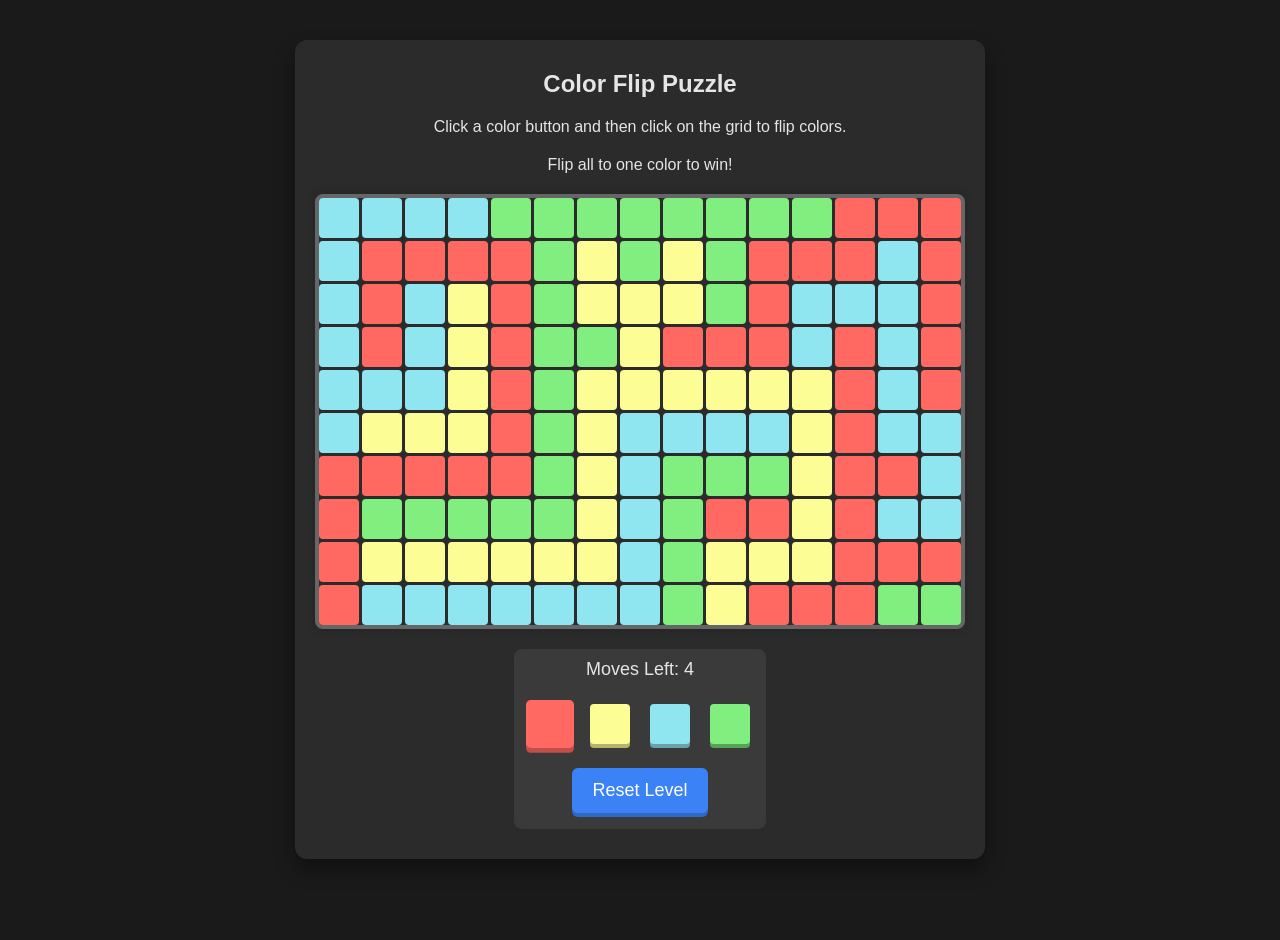
<file: index.html>
<!DOCTYPE html>
<html lang="en">
<head>
    <meta charset="UTF-8">
    <meta name="viewport" content="width=device-width, initial-scale=1.0">
    <title>Color Flip Puzzle</title>
    <link rel="stylesheet" href="style.css">
</head>
<body>

<div id="game-wrapper">
    <h2 class="centerTitle">Color Flip Puzzle</h2>
    <p class="centerTitle">Click a color button and then click on the grid to flip colors. </p>
    <p class="centerTitle"> Flip all to one color to win!</p>
    <!-- Game grid -->
    <div id="sokoban-grid"></div>

    <!-- Controls / Moves -->
    <div id="controls" class="centerTitle"></div>
</div>

<script src="game.js"></script>
</body>
</html>
</file>
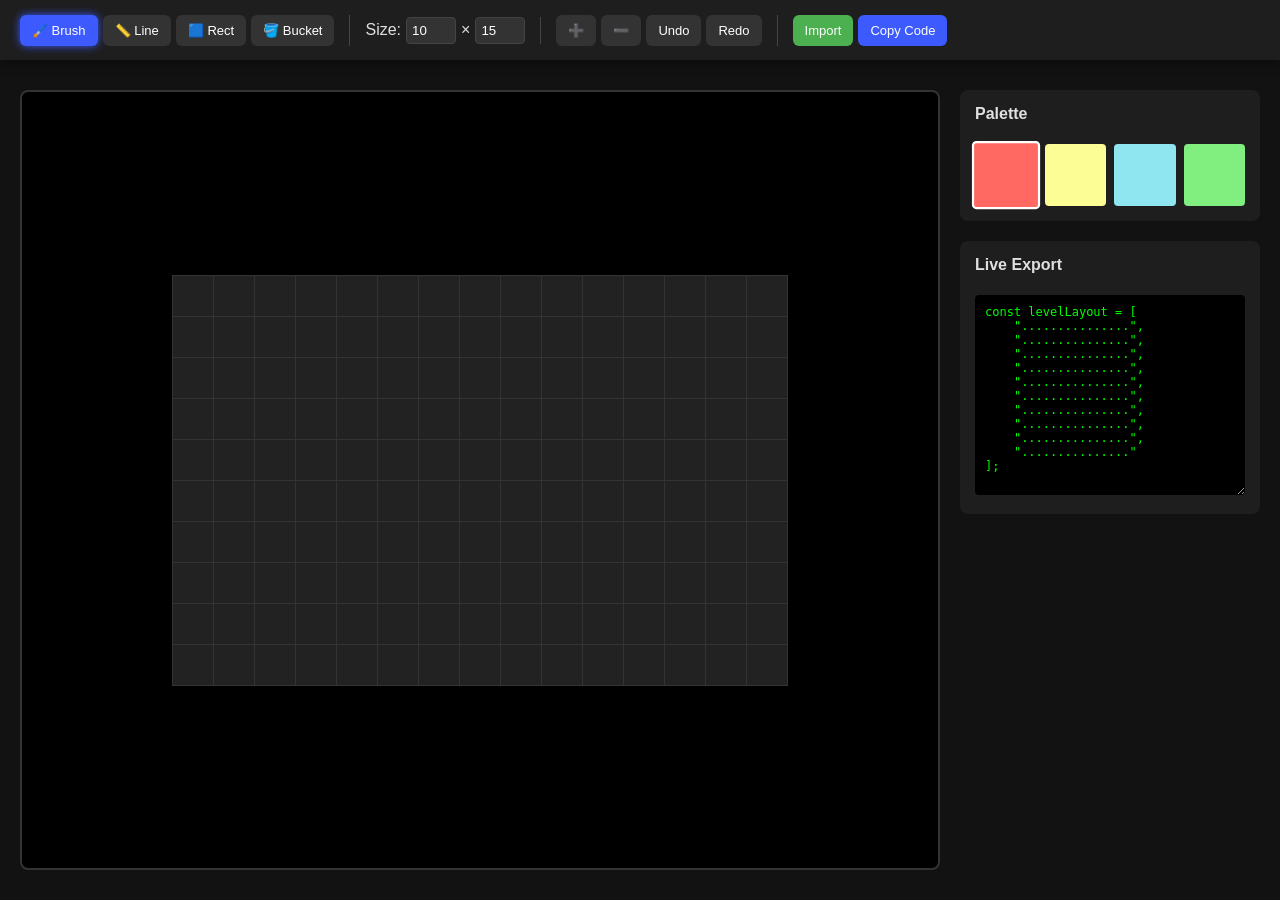
<file: Color Switch/MapMaker.html>
<!DOCTYPE html>
<html lang="en">
<head>
    <meta charset="UTF-8" />
    <meta name="viewport" content="width=device-width, initial-scale=1.0"/>
    <title>Pro Puzzle Editor</title>
    <style>
        :root {
            --bg: #121212;
            --panel: #1e1e1e;
            --accent: #3d5afe;
            --text: #e0e0e0;
            --tile-size: 40px;
        }

        * { box-sizing: border-box; font-family: 'Segoe UI', Tahoma, Geneva, Verdana, sans-serif; }
        body { background: var(--bg); color: var(--text); margin: 0; padding-top: 70px; display: flex; flex-direction: column; align-items: center; }

        /* --- Sticky Toolbar --- */
        .toolbar {
            position: fixed;
            top: 0;
            left: 0;
            right: 0;
            height: 60px;
            background: var(--panel);
            display: flex;
            align-items: center;
            padding: 0 20px;
            gap: 15px;
            box-shadow: 0 2px 10px rgba(0,0,0,0.5);
            z-index: 1000;
            overflow-x: auto;
        }

        .tool-group { display: flex; gap: 5px; border-right: 1px solid #444; padding-right: 15px; align-items: center; }
        .tool-group:last-child { border: none; }

        button {
            background: #333; color: white; border: none; padding: 8px 12px;
            border-radius: 6px; cursor: pointer; font-size: 13px; transition: 0.2s;
        }
        button:hover { background: #444; }
        button.active { background: var(--accent); box-shadow: 0 0 8px var(--accent); }

        input[type="number"] {
            width: 50px; background: #333; border: 1px solid #444; color: white;
            padding: 5px; border-radius: 4px;
        }

        /* --- Main Layout --- */
        .editor-container { display: flex; gap: 20px; padding: 20px; width: 100%; max-width: 1400px; height: calc(100vh - 80px); }
        
        .viewport {
            flex: 1; background: #000; border-radius: 8px; overflow: auto;
            display: flex; align-items: center; justify-content: center;
            border: 2px solid #333; position: relative;
        }

        #grid { 
            display: grid; gap: 1px; background: #333; border: 1px solid #333;
            user-select: none;
        }

        .tile {
            width: var(--tile-size); height: var(--tile-size);
            background: #222; cursor: crosshair;
        }

        /* --- Sidebar & Output --- */
        .sidebar { width: 300px; display: flex; flex-direction: column; gap: 20px; }
        .side-panel { background: var(--panel); padding: 15px; border-radius: 8px; }
        
        .color-palette { display: grid; grid-template-columns: repeat(4, 1fr); gap: 8px; }
        .color-swatch { 
            aspect-ratio: 1; border-radius: 4px; cursor: pointer; border: 2px solid transparent; 
        }
        .color-swatch.active { border-color: white; transform: scale(1.1); }

        textarea {
            width: 100%; height: 200px; background: #000; color: #0f0;
            font-family: monospace; font-size: 12px; border: none; padding: 10px; border-radius: 4px;
        }

        .undo-redo-info { font-size: 11px; color: #888; margin-top: 5px; }
    </style>
</head>
<body oncontextmenu="return false;">

<div class="toolbar">
    <div class="tool-group">
        <button id="btn-brush" class="active" onclick="setTool('brush')">🖌️ Brush</button>
        <button id="btn-line" onclick="setTool('line')">📏 Line</button>
        <button id="btn-rect" onclick="setTool('rect')">🟦 Rect</button>
        <button id="btn-bucket" onclick="setTool('bucket')">🪣 Bucket</button>
    </div>
    
    <div class="tool-group">
        <label>Size:</label>
        <input type="number" id="rows" value="10" onchange="resizeGrid()">
        <span>×</span>
        <input type="number" id="cols" value="15" onchange="resizeGrid()">
    </div>

    <div class="tool-group">
        <button onclick="zoom(0.1)">➕</button>
        <button onclick="zoom(-0.1)">➖</button>
        <button onclick="undo()">Undo</button>
        <button onclick="redo()">Redo</button>
    </div>

    <div class="tool-group">
        <button onclick="importLayout()" style="background: #4caf50;">Import</button>
        <button onclick="copyLevelLayout()" style="background: var(--accent);">Copy Code</button>
    </div>
</div>

<div class="editor-container">
    <div class="viewport">
        <div id="grid"></div>
    </div>

    <div class="sidebar">
        <div class="side-panel">
            <h4 style="margin-top:0">Palette</h4>
            <div class="color-palette" id="palette"></div>
        </div>
        <div class="side-panel">
            <h4 style="margin-top:0">Live Export</h4>
            <textarea id="output" readonly></textarea>
        </div>
    </div>
</div>

<script>
    const COLORS = { R: "#FF6961", Y: "#FDFD96", B: "#8fe6f1", G: "#80EF80", '.': "#222" };
    let gridData = [];
    let selectedColor = 'R';
    let currentTool = 'brush';
    let isDrawing = false;
    let startPos = null;
    let zoomLevel = 1.0;
    
    // History Management
    let history = [];
    let historyStep = -1;

    function init() {
        setupPalette();
        resizeGrid(true);
        window.addEventListener('keydown', e => {
            if (e.ctrlKey && e.key === 'z') undo();
            if (e.ctrlKey && e.key === 'y') redo();
        });
    }

    function setupPalette() {
        const container = document.getElementById('palette');
        Object.keys(COLORS).forEach(key => {
            if (key === '.') return;
            const swatch = document.createElement('div');
            swatch.className = `color-swatch ${key === selectedColor ? 'active' : ''}`;
            swatch.style.background = COLORS[key];
            swatch.dataset.color = key;
            swatch.onclick = () => {
                selectedColor = key;
                document.querySelectorAll('.color-swatch').forEach(s => s.classList.remove('active'));
                swatch.classList.add('active');
            };
            container.appendChild(swatch);
        });
    }

    function resizeGrid(isInitial = false) {
        saveHistory();
        const r = parseInt(document.getElementById('rows').value);
        const c = parseInt(document.getElementById('cols').value);
        
        let newGrid = Array(r).fill().map(() => Array(c).fill('.'));
        
        if (!isInitial) {
            for(let i=0; i < Math.min(r, gridData.length); i++) {
                for(let j=0; j < Math.min(c, gridData[0].length); j++) {
                    newGrid[i][j] = gridData[i][j];
                }
            }
        }
        
        gridData = newGrid;
        render();
    }

    function render() {
        const grid = document.getElementById('grid');
        grid.style.gridTemplateColumns = `repeat(${gridData[0].length}, var(--tile-size))`;
        grid.innerHTML = '';

        gridData.forEach((row, r) => {
            row.forEach((cell, c) => {
                const tile = document.createElement('div');
                tile.className = 'tile';
                tile.style.backgroundColor = COLORS[cell];
                tile.onmousedown = (e) => handleMouseDown(e, r, c);
                tile.onmouseenter = () => handleMouseEnter(r, c);
                grid.appendChild(tile);
            });
        });
        window.addEventListener('mouseup', handleMouseUp);
        generateOutput();
    }

    function setTool(tool) {
        currentTool = tool;
        document.querySelectorAll('.tool-group button').forEach(b => b.classList.remove('active'));
        document.getElementById(`btn-${tool}`).classList.add('active');
    }

    /* --- Drawing Logic --- */

    function handleMouseDown(e, r, c) {
        isDrawing = true;
        const colorToUse = e.button === 2 ? '.' : selectedColor;
        saveHistory();

        if (currentTool === 'brush') {
            paintCell(r, c, colorToUse);
        } else if (currentTool === 'bucket') {
            floodFill(r, c, gridData[r][c], colorToUse);
        } else {
            startPos = { r, c, color: colorToUse };
        }
    }

    function handleMouseEnter(r, c) {
        if (!isDrawing) return;
        if (currentTool === 'brush') {
            paintCell(r, c, selectedColor);
        }
    }

    function handleMouseUp(e) {
        if (!isDrawing) return;
        if ((currentTool === 'rect' || currentTool === 'line') && startPos) {
            const color = startPos.color;
            if (currentTool === 'rect') {
                drawRect(startPos.r, startPos.c, currentR, currentC, color);
            } else {
                drawLine(startPos.r, startPos.c, currentR, currentC, color);
            }
        }
        isDrawing = false;
        startPos = null;
        render();
    }

    let currentR, currentC;
    function handleMouseEnter(r, c) {
        currentR = r; currentC = c;
        if (!isDrawing) return;
        if (currentTool === 'brush') paintCell(r, c, selectedColor);
    }

    function paintCell(r, c, color) {
        gridData[r][c] = color;
        render(); // Live update
    }

    function drawRect(r1, c1, r2, c2, color) {
        for (let i = Math.min(r1, r2); i <= Math.max(r1, r2); i++) {
            for (let j = Math.min(c1, c2); j <= Math.max(c1, c2); j++) {
                gridData[i][j] = color;
            }
        }
    }

    function drawLine(r1, c1, r2, c2, color) {
        if (Math.abs(r1 - r2) > Math.abs(c1 - c2)) {
            for (let i = Math.min(r1, r2); i <= Math.max(r1, r2); i++) gridData[i][c1] = color;
        } else {
            for (let j = Math.min(c1, c2); j <= Math.max(c1, c2); j++) gridData[r1][j] = color;
        }
    }

    function floodFill(r, c, target, replacement) {
        if (target === replacement) return;
        if (gridData[r][c] !== target) return;
        
        const stack = [[r, c]];
        while(stack.length) {
            const [currR, currC] = stack.pop();
            if (gridData[currR][currC] === target) {
                gridData[currR][currC] = replacement;
                if (currR > 0) stack.push([currR - 1, currC]);
                if (currR < gridData.length - 1) stack.push([currR + 1, currC]);
                if (currC > 0) stack.push([currR, currC - 1]);
                if (currC < gridData[0].length - 1) stack.push([currR, currC + 1]);
            }
        }
        render();
    }

    /* --- Systems --- */

    function zoom(amt) {
        zoomLevel += amt;
        document.documentElement.style.setProperty('--tile-size', (40 * zoomLevel) + 'px');
    }

    function saveHistory() {
        history = history.slice(0, historyStep + 1);
        history.push(JSON.stringify(gridData));
        historyStep++;
    }

    function undo() {
        if (historyStep > 0) {
            historyStep--;
            gridData = JSON.parse(history[historyStep]);
            render();
        }
    }

    function redo() {
        if (historyStep < history.length - 1) {
            historyStep++;
            gridData = JSON.parse(history[historyStep]);
            render();
        }
    }

    function generateOutput() {
        const rows = gridData.map(row => `"${row.join("")}"`);
        const output = `const levelLayout = [\n    ${rows.join(",\n    ")}\n];`;
        document.getElementById("output").value = output;
    }

    async function copyLevelLayout() {
        await navigator.clipboard.writeText(document.getElementById("output").value);
        const btn = event.target;
        const original = btn.innerText;
        btn.innerText = "Copied!";
        setTimeout(() => btn.innerText = original, 1000);
    }

    function importLayout() {
        const raw = prompt("Paste your levelLayout array here (e.g. ['RRR', 'YYY'])");
        if (!raw) return;
        try {
            const cleaned = raw.match(/"([^"]+)"/g).map(s => s.replace(/"/g, ''));
            gridData = cleaned.map(row => row.split(''));
            document.getElementById('rows').value = gridData.length;
            document.getElementById('cols').value = gridData[0].length;
            render();
        } catch(e) {
            alert("Invalid format. Ensure it's an array of strings.");
        }
    }

    init();
</script>
</body>
</html>
</file>
<file: style.css>
body {
    margin: 0;
    padding: 0;
    background: #1a1a1a; 
    color: #e5e5e5;
    font-family: 'Inter', sans-serif;
    display: flex;
    justify-content: center;
    align-items: flex-start; 
    min-height: 100vh;
    padding-top: 40px;
}

#game-wrapper {
    display: flex;
    flex-direction: column; 
    align-items: center; 
    background: #2b2b2b;
    padding: 20px;
    border-radius: 12px;
    box-shadow: 0 10px 20px rgba(0, 0, 0, 0.4);
}

.centerTitle {
    text-align: center;
    margin: 8px 0;
}

#sokoban-grid {
    border: 4px solid #666;
    border-radius: 8px;
    box-shadow: 0 0 10px rgba(0, 0, 0, 0.2);
    margin-top: 10px;
}

button {
    padding: 12px 20px;
    background: #3b82f6;
    border: none;
    border-radius: 6px;
    color: white;
    cursor: pointer;
    font-size: 18px;
    margin: 6px;
    transition: background 0.2s, transform 0.1s, box-shadow 0.2s;
    box-shadow: 0 4px #2f69c5;
}

button:hover {
    background: #2f69c5;
}

button:active {
    transform: translateY(2px);
    box-shadow: 0 2px #89a0c5;
}

#controls {
    display: flex;
    flex-direction: column;
    align-items: center;
    margin-top: 20px;
    padding: 10px;
    background: #3a3a3a;
    border-radius: 8px;
}

#controls > div {
    display: flex;
    justify-content: center;
    font-size: 18px;
    margin-bottom: 8px;
}

.win-msg {
    font-size: 22px;
    margin-top: 15px;
    color: #bfbfbf;
}

/* ---------- TILE GRID ---------- */
.tile {
    width: 40px;
    height: 40px;
    border-radius: 4px;
    cursor: pointer;
    transition: background 0.3s ease, transform 0.2s ease, box-shadow 0.2s ease;
}

/* Hover effect for tiles */
.tile:hover {
    transform: scale(1.05);
    box-shadow: 0 4px 8px rgba(0,0,0,0.3);
}

/* ---------- COLOR BUTTONS ---------- */
.color-btn {
    width: 40px;
    height: 40px;
    border-radius: 4px;
    border: none;
    cursor: pointer;
    transition: transform 0.2s ease, box-shadow 0.2s ease;
}

.color-btn:hover {
    transform: translateY(-2px);
    box-shadow: 0 8px 12px rgba(0,0,0,0.3);
}

/* ---------- CENTERING / UI ---------- */
.centerTitle {
    text-align: center;
    margin: 10px 0;
}

.color-btn.active {
    transform: scale(1.2);   /* make it bigger */
    box-shadow: 0 10px 15px rgba(0,0,0,0.4); /* stronger shadow */
    transition: transform 0.1s ease, box-shadow 0.1s ease;
}
</file>
